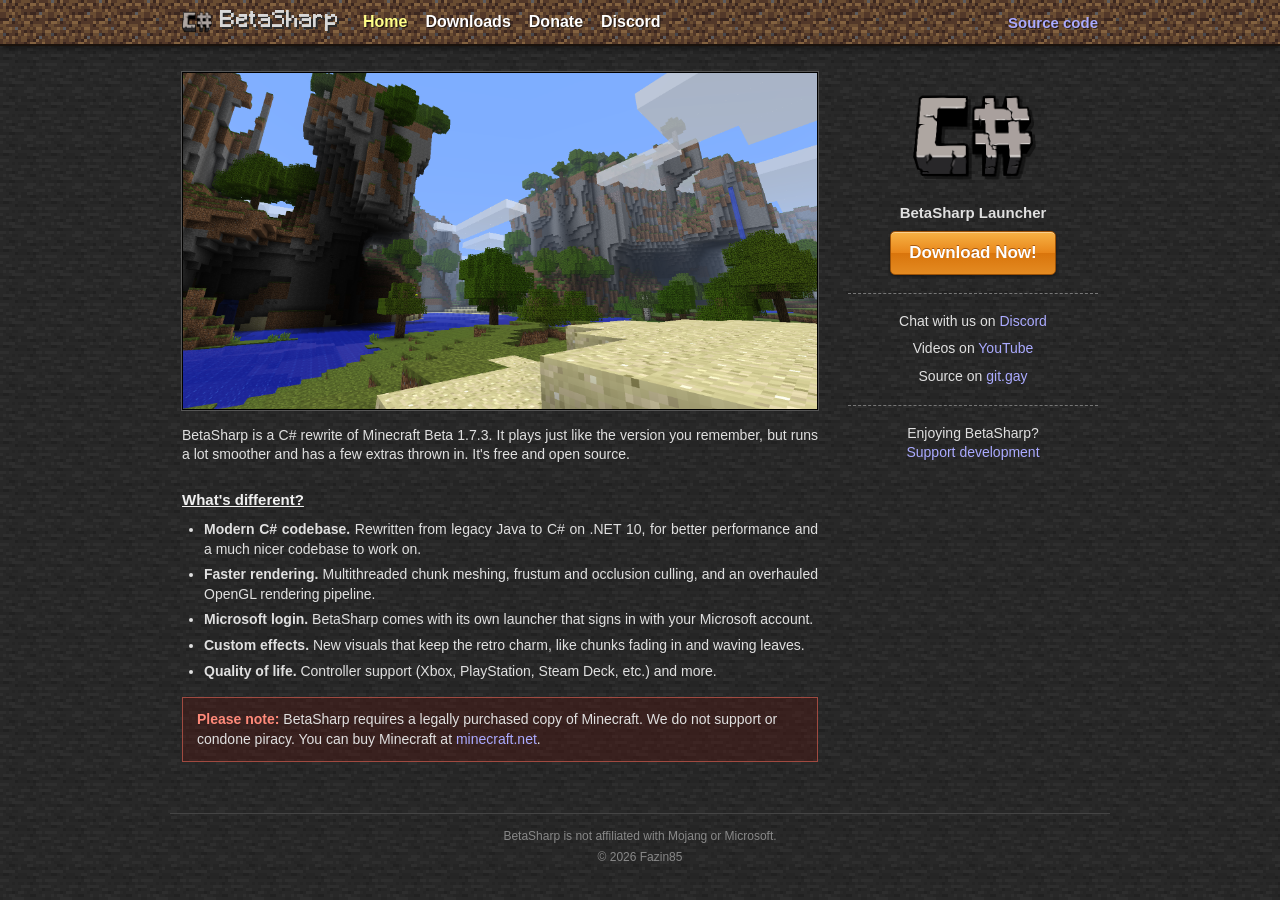
<file: docs/index.html>
<!DOCTYPE html>
<html lang="en">

<head>
    <meta charset="UTF-8">
    <meta name="viewport" content="width=device-width, initial-scale=1.0">
    <title>BetaSharp</title>
    <meta name="description" content="An enhanced version of Minecraft Beta 1.7.3, written in C#.">
    <link rel="stylesheet" href="style.css">
    <link rel="icon" type="image/png" href="assets/favicon.png">
</head>

<body>
    <header class="topbar">
        <div class="wrap">
            <a href="./" class="logo"><img src="assets/favicon.png" alt=""><span>BetaSharp</span></a>
            <nav class="nav">
                <a href="./" aria-current="page">Home</a>
                <a href="./downloads.html">Downloads</a>
                <a href="./donate.html">Donate</a>
                <a href="https://discord.gg/x9AGsjnWv4" target="_blank" rel="noopener">Discord</a>
            </nav>
            <a href="https://git.gay/betasharp-official/betasharp" class="topbar-right" target="_blank" rel="noopener">Source code</a>
        </div>
    </header>

    <div class="wrap page">
        <main class="content">
            <img src="assets/ss2.png" alt="BetaSharp in-game screenshot" class="screenshot">

            <p>BetaSharp is a C# rewrite of Minecraft Beta 1.7.3. It plays just like the version you remember, but
                runs a lot smoother and has a few extras thrown in. It's free and open source.</p>

            <h3>What's different?</h3>
            <ul>
                <li><b>Modern C# codebase.</b> Rewritten from legacy Java to C# on .NET 10, for better performance and
                    a much nicer codebase to work on.</li>
                <li><b>Faster rendering.</b> Multithreaded chunk meshing, frustum and occlusion culling, and an
                    overhauled OpenGL rendering pipeline.</li>
                <li><b>Microsoft login.</b> BetaSharp comes with its own launcher that signs in with your Microsoft
                    account.</li>
                <li><b>Custom effects.</b> New visuals that keep the retro charm, like chunks fading in and waving
                    leaves.</li>
                <li><b>Quality of life.</b> Controller support (Xbox, PlayStation, Steam Deck, etc.) and more.</li>
            </ul>

            <div class="box box-warning">
                <strong>Please note:</strong> BetaSharp requires a legally purchased copy of Minecraft. We do not
                support or condone piracy. You can buy Minecraft at
                <a href="https://www.minecraft.net" target="_blank" rel="noopener">minecraft.net</a>.
            </div>
        </main>

        <aside class="sidebar">
            <img src="assets/favicon.png" alt="" class="side-logo">
            <p class="side-title">BetaSharp Launcher</p>
            <a href="./downloads.html" class="btn">Download Now!</a>
            <hr>
            <p>Chat with us on <a href="https://discord.gg/x9AGsjnWv4" target="_blank" rel="noopener">Discord</a></p>
            <p>Videos on <a href="https://www.youtube.com/@BetaSharp-85" target="_blank" rel="noopener">YouTube</a></p>
            <p>Source on <a href="https://git.gay/betasharp-official/betasharp" target="_blank" rel="noopener">git.gay</a></p>
            <hr>
            <p>Enjoying BetaSharp?<br><a href="./donate.html">Support development</a></p>
        </aside>
    </div>

    <footer class="wrap footer">
        <p>BetaSharp is not affiliated with Mojang or Microsoft.</p>
        <p>&copy; 2026 Fazin85</p>
    </footer>
</body>

</html>
</file>
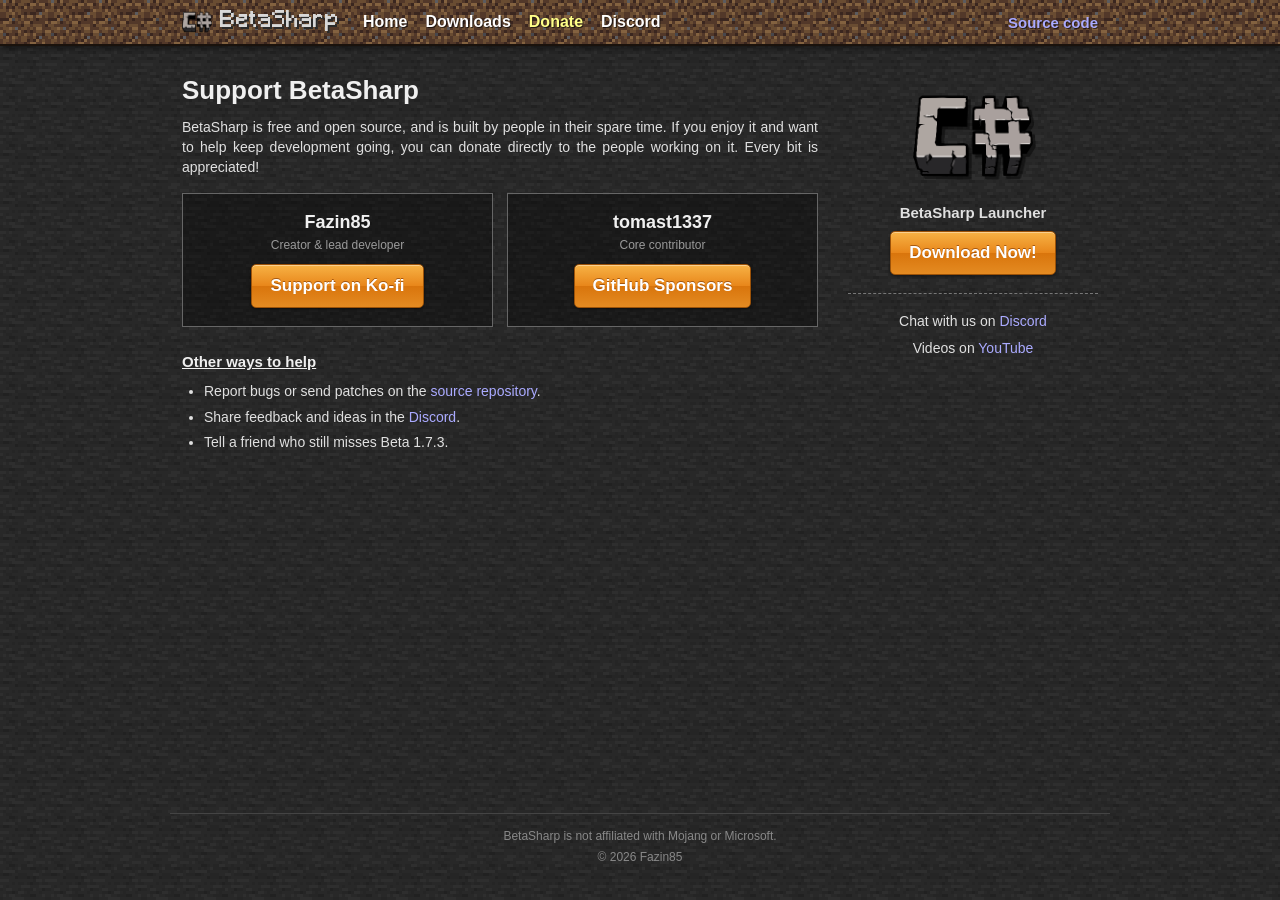
<file: docs/donate.html>
<!doctype html>
<html lang="en">

<head>
  <meta charset="UTF-8" />
  <meta name="viewport" content="width=device-width, initial-scale=1.0" />
  <title>Donate - BetaSharp</title>
  <meta name="description" content="Support BetaSharp development by donating to the people who build it." />
  <link rel="stylesheet" href="style.css" />
  <link rel="icon" type="image/png" href="assets/favicon.png" />
</head>

<body>
  <header class="topbar">
    <div class="wrap">
      <a href="./" class="logo"><img src="assets/favicon.png" alt=""><span>BetaSharp</span></a>
      <nav class="nav">
        <a href="./">Home</a>
        <a href="./downloads.html">Downloads</a>
        <a href="./donate.html" aria-current="page">Donate</a>
        <a href="https://discord.gg/x9AGsjnWv4" target="_blank" rel="noopener">Discord</a>
      </nav>
      <a href="https://git.gay/betasharp-official/betasharp" class="topbar-right" target="_blank" rel="noopener">Source code</a>
    </div>
  </header>

  <div class="wrap page">
    <main class="content">
      <h1>Support BetaSharp</h1>
      <p>BetaSharp is free and open source, and is built by people in their spare time. If you enjoy it and want
        to help keep development going, you can donate directly to the people working on it. Every bit is
        appreciated!</p>

      <div class="support-grid">
        <div class="box">
          <h2>Fazin85</h2>
          <p class="muted">Creator &amp; lead developer</p>
          <a href="https://ko-fi.com/fazin85" class="btn" target="_blank" rel="noopener">Support on Ko-fi</a>
        </div>
        <div class="box">
          <h2>tomast1337</h2>
          <p class="muted">Core contributor</p>
          <a href="https://github.com/sponsors/tomast1337" class="btn" target="_blank" rel="noopener">GitHub Sponsors</a>
        </div>
      </div>

      <h3>Other ways to help</h3>
      <ul>
        <li>Report bugs or send patches on the <a href="https://git.gay/betasharp-official/betasharp" target="_blank" rel="noopener">source repository</a>.</li>
        <li>Share feedback and ideas in the <a href="https://discord.gg/x9AGsjnWv4" target="_blank" rel="noopener">Discord</a>.</li>
        <li>Tell a friend who still misses Beta 1.7.3.</li>
      </ul>
    </main>

    <aside class="sidebar">
      <img src="assets/favicon.png" alt="" class="side-logo">
      <p class="side-title">BetaSharp Launcher</p>
      <a href="./downloads.html" class="btn">Download Now!</a>
      <hr>
      <p>Chat with us on <a href="https://discord.gg/x9AGsjnWv4" target="_blank" rel="noopener">Discord</a></p>
      <p>Videos on <a href="https://www.youtube.com/@BetaSharp-85" target="_blank" rel="noopener">YouTube</a></p>
    </aside>
  </div>

  <footer class="wrap footer">
    <p>BetaSharp is not affiliated with Mojang or Microsoft.</p>
    <p>&copy; 2026 Fazin85</p>
  </footer>
</body>

</html>
</file>
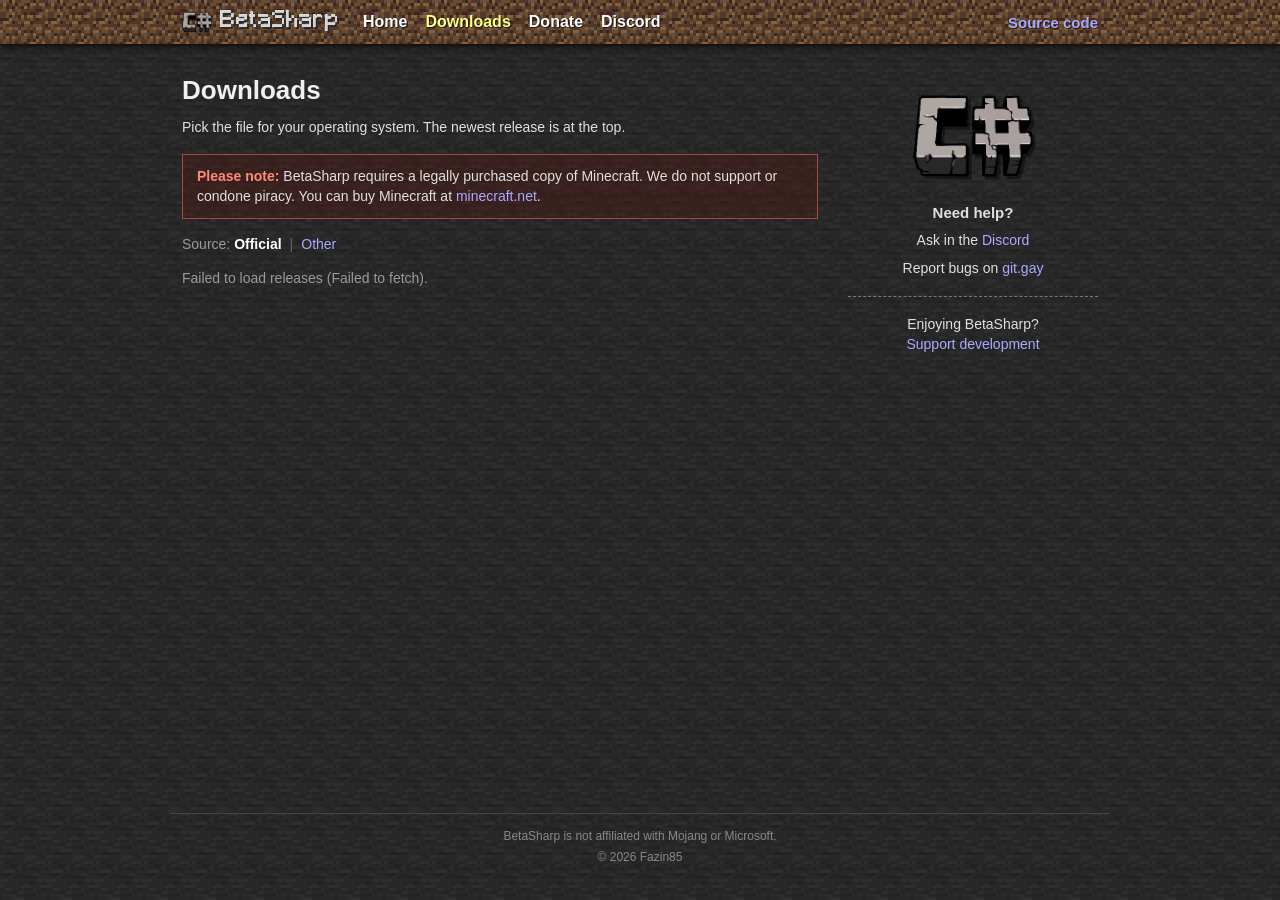
<file: docs/downloads.html>
<!doctype html>
<html lang="en">

<head>
  <meta charset="UTF-8" />
  <meta name="viewport" content="width=device-width, initial-scale=1.0" />
  <title>Downloads - BetaSharp</title>
  <meta name="description" content="Download the BetaSharp Launcher" />
  <link rel="stylesheet" href="style.css" />
  <link rel="icon" type="image/png" href="assets/favicon.png" />
  <script src="downloads.js" defer></script>
</head>

<body>
  <header class="topbar">
    <div class="wrap">
      <a href="./" class="logo"><img src="assets/favicon.png" alt=""><span>BetaSharp</span></a>
      <nav class="nav">
        <a href="./">Home</a>
        <a href="./downloads.html" aria-current="page">Downloads</a>
        <a href="./donate.html">Donate</a>
        <a href="https://discord.gg/x9AGsjnWv4" target="_blank" rel="noopener">Discord</a>
      </nav>
      <a href="https://git.gay/betasharp-official/betasharp" class="topbar-right" target="_blank" rel="noopener">Source code</a>
    </div>
  </header>

  <div class="wrap page">
    <main class="content">
      <h1>Downloads</h1>
      <p>Pick the file for your operating system. The newest release is at the top.</p>

      <div class="box box-warning">
        <strong>Please note:</strong> BetaSharp requires a legally purchased copy of Minecraft. We do not
        support or condone piracy. You can buy Minecraft at
        <a href="https://www.minecraft.net" target="_blank" rel="noopener">minecraft.net</a>.
      </div>

      <div id="source-switch" role="tablist" aria-label="Release source"></div>
      <div id="releases"></div>
    </main>

    <aside class="sidebar">
      <img src="assets/favicon.png" alt="" class="side-logo">
      <p class="side-title">Need help?</p>
      <p>Ask in the <a href="https://discord.gg/x9AGsjnWv4" target="_blank" rel="noopener">Discord</a></p>
      <p>Report bugs on <a href="https://git.gay/betasharp-official/betasharp" target="_blank" rel="noopener">git.gay</a></p>
      <hr>
      <p>Enjoying BetaSharp?<br><a href="./donate.html">Support development</a></p>
    </aside>
  </div>

  <footer class="wrap footer">
    <p>BetaSharp is not affiliated with Mojang or Microsoft.</p>
    <p>&copy; 2026 Fazin85</p>
  </footer>
</body>

</html>
</file>
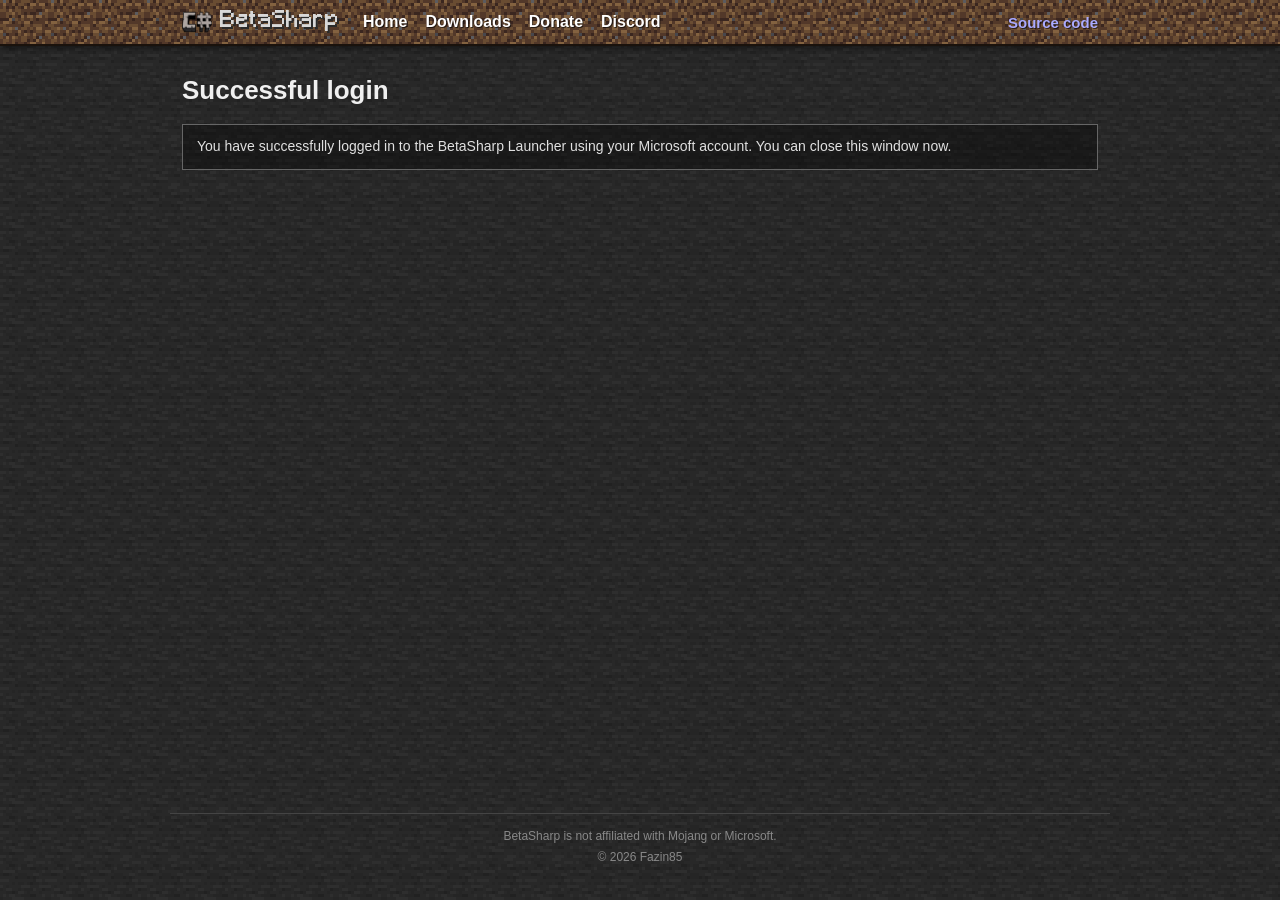
<file: docs/successful-login.html>
<!doctype html>
<html lang="en">

<head>
  <meta charset="UTF-8" />
  <meta name="viewport" content="width=device-width, initial-scale=1.0" />
  <title>Successful Login - BetaSharp</title>
  <meta name="description" content="Successfully logged in to BetaSharp Launcher using your Microsoft account." />
  <link rel="stylesheet" href="style.css" />
  <link rel="icon" type="image/png" href="assets/favicon.png" />
</head>

<body>
  <header class="topbar">
    <div class="wrap">
      <a href="./" class="logo"><img src="assets/favicon.png" alt=""><span>BetaSharp</span></a>
      <nav class="nav">
        <a href="./">Home</a>
        <a href="./downloads.html">Downloads</a>
        <a href="./donate.html">Donate</a>
        <a href="https://discord.gg/x9AGsjnWv4" target="_blank" rel="noopener">Discord</a>
      </nav>
      <a href="https://git.gay/betasharp-official/betasharp" class="topbar-right" target="_blank" rel="noopener">Source code</a>
    </div>
  </header>

  <div class="wrap page">
    <main class="content">
      <h1>Successful login</h1>
      <div class="box">
        You have successfully logged in to the BetaSharp Launcher using your Microsoft account.
        You can close this window now.
      </div>
    </main>
  </div>

  <footer class="wrap footer">
    <p>BetaSharp is not affiliated with Mojang or Microsoft.</p>
    <p>&copy; 2026 Fazin85</p>
  </footer>
</body>

</html>
</file>
<file: docs/style.css>
/* ------------------------------------------------------------------
   BetaSharp — plain, early-2010s indie-game website style.
   Narrow centered column, textured background, Arial, sidebar.
   ------------------------------------------------------------------ */

@font-face {
    font-family: 'Minecraft';
    src: url('assets/Minecraft.woff2') format('woff2');
    font-display: swap;
}

* {
    box-sizing: border-box;
}

html {
    background: #222 url('assets/bg-stone.png') repeat;
    background-size: 48px 48px;
    image-rendering: pixelated;
}

body {
    margin: 0;
    font-family: Arial, Helvetica, sans-serif;
    font-size: 14px;
    line-height: 1.4;
    color: #e0e0e0;
    min-height: 100vh;
    display: flex;
    flex-direction: column;
}

img {
    image-rendering: auto;
}

a {
    color: #aaaaff;
    text-decoration: none;
}

a:hover {
    text-decoration: underline;
}

.wrap {
    width: 100%;
    max-width: 940px;
    margin: 0 auto;
    padding: 0 12px;
}

/* ---------------- Header ---------------- */

.topbar {
    background: #4a3424 url('assets/bg-dirt.png') repeat;
    background-size: 48px 48px;
    border-bottom: 2px solid #1a120c;
    box-shadow: 0 2px 6px rgba(0, 0, 0, 0.5);
}

.topbar .wrap {
    display: flex;
    align-items: center;
    gap: 24px;
    height: 44px;
}

.logo {
    display: flex;
    align-items: center;
    gap: 8px;
    text-decoration: none !important;
}

.logo img {
    height: 30px;
    width: auto;
}

.logo span {
    font-family: 'Minecraft', Arial, sans-serif;
    font-size: 22px;
    color: #d8d8d8;
    text-shadow: 2px 2px 0 #2b2b2b;
    letter-spacing: 1px;
}

.nav {
    display: flex;
    gap: 18px;
}

.nav a {
    color: #fff;
    font-weight: bold;
    font-size: 16px;
    text-shadow: 1px 1px 0 rgba(0, 0, 0, 0.6);
}

.nav a[aria-current="page"] {
    color: #ffff88;
}

.topbar-right {
    margin-left: auto;
    font-weight: bold;
    font-size: 15px;
    text-shadow: 1px 1px 0 rgba(0, 0, 0, 0.6);
}

/* ---------------- Layout ---------------- */

.page {
    display: flex;
    gap: 30px;
    padding-top: 26px;
    padding-bottom: 30px;
    flex: 1;
}

.content {
    flex: 1;
    min-width: 0;
}

.sidebar {
    width: 250px;
    flex-shrink: 0;
    text-align: center;
}

/* ---------------- Typography ---------------- */

h1 {
    font-size: 26px;
    margin: 0 0 10px;
    color: #f0f0f0;
}

h2 {
    font-size: 20px;
    margin: 26px 0 10px;
    color: #f0f0f0;
}

h3 {
    font-size: 15px;
    margin: 24px 0 10px;
    text-decoration: underline;
    color: #f0f0f0;
}

p {
    margin: 0 0 12px;
}

.content p,
.content li {
    text-align: justify;
}

ul {
    margin: 0 0 12px;
    padding-left: 22px;
}

li {
    margin-bottom: 6px;
}

hr {
    border: 0;
    border-top: 1px dashed #777;
    margin: 18px 0;
}

.muted {
    color: #9a9a9a;
}

/* ---------------- Bits ---------------- */

.screenshot {
    display: block;
    width: 100%;
    height: auto;
    border: 1px solid #000;
    box-shadow: 0 0 0 1px #555;
    margin-bottom: 16px;
}

.box {
    border: 1px solid #666;
    background: rgba(0, 0, 0, 0.35);
    padding: 12px 14px;
    margin: 16px 0;
}

.box-warning {
    border-color: #a04a40;
    background: rgba(90, 20, 15, 0.35);
}

.box-warning strong {
    color: #ff8a7a;
}

/* Glossy orange 2010 button */
.btn {
    display: inline-block;
    padding: 9px 18px;
    font-family: Arial, Helvetica, sans-serif;
    font-size: 17px;
    font-weight: bold;
    color: #fff !important;
    text-decoration: none !important;
    text-shadow: 0 -1px 0 rgba(120, 50, 0, 0.6);
    background: linear-gradient(#f7b245, #e8861a 50%, #d9750c 51%, #e48b22);
    border: 1px solid #9c5208;
    border-radius: 5px;
    box-shadow: inset 0 1px 0 rgba(255, 255, 255, 0.4), 0 1px 3px rgba(0, 0, 0, 0.5);
    cursor: pointer;
}

.btn:hover {
    background: linear-gradient(#fbc160, #f0951f 50%, #e3800f 51%, #ee9a2e);
}

.btn:active {
    background: linear-gradient(#d9750c, #e8861a);
    box-shadow: inset 0 1px 3px rgba(0, 0, 0, 0.4);
}

.btn-small {
    padding: 5px 11px;
    font-size: 13px;
    border-radius: 4px;
}

/* ---------------- Sidebar ---------------- */

.side-logo {
    width: 120px;
    height: auto;
    margin: 4px auto 6px;
    display: block;
    filter: drop-shadow(3px 3px 0 rgba(0, 0, 0, 0.45));
}

.side-title {
    font-weight: bold;
    font-size: 15px;
    margin-bottom: 10px;
}

.sidebar p {
    margin: 0 0 8px;
}

/* ---------------- Downloads ---------------- */

#source-switch {
    margin: 0 0 14px;
}

#source-switch::before {
    content: "Source: ";
    color: #9a9a9a;
}

#source-switch button {
    font: inherit;
    background: none;
    border: 0;
    padding: 0;
    color: #aaaaff;
    cursor: pointer;
}

#source-switch button + button::before {
    content: "|";
    color: #666;
    margin: 0 8px;
    display: inline-block;
}

#source-switch button:hover {
    text-decoration: underline;
}

#source-switch button.active {
    color: #fff;
    font-weight: bold;
    text-decoration: none;
    cursor: default;
}

.release {
    position: relative;
    display: block;
    color: inherit;
    text-decoration: none !important;
    border: 1px solid #555;
    background: rgba(0, 0, 0, 0.3);
    padding: 12px 14px 14px;
    margin: 0 0 12px;
}

.release:first-child {
    border-color: #888;
}

.release h3 {
    display: inline-block;
    margin: 0 0 10px;
    font-size: 16px;
    cursor: pointer;
    text-decoration: none;
}

.release h3:hover {
    text-decoration: underline;
}

.release h3 p {
    font-size: 12px;
    font-weight: normal;
    color: #9a9a9a;
    margin: 2px 0 0;
    text-align: left;
}

.badge {
    display: inline-block;
    margin-left: 8px;
    padding: 1px 6px;
    font-size: 11px;
    font-weight: bold;
    vertical-align: 2px;
    color: #2a1c00;
    background: #f0c040;
    border-radius: 3px;
}

.assets {
    display: flex;
    flex-wrap: wrap;
    gap: 10px 14px;
}

.assets > p {
    color: #9a9a9a;
    margin: 0;
}

.assets div {
    display: inline-flex;
    flex-direction: column;
    align-items: center;
    gap: 3px;
}

.assets div a {
    display: inline-block;
    padding: 5px 11px;
    font-size: 13px;
    font-weight: bold;
    color: #fff;
    text-decoration: none;
    text-shadow: 0 -1px 0 rgba(120, 50, 0, 0.6);
    background: linear-gradient(#f7b245, #e8861a 50%, #d9750c 51%, #e48b22);
    border: 1px solid #9c5208;
    border-radius: 4px;
    box-shadow: inset 0 1px 0 rgba(255, 255, 255, 0.4);
}

.assets div a:hover {
    background: linear-gradient(#fbc160, #f0951f 50%, #e3800f 51%, #ee9a2e);
}

.assets div p {
    font-size: 11px;
    color: #9a9a9a;
    margin: 0;
}

.reactions {
    position: absolute;
    top: 12px;
    right: 14px;
    display: flex;
    gap: 10px;
    font-size: 12px;
    color: #9a9a9a;
}

.releases-status {
    color: #9a9a9a;
}

/* ---------------- Donate ---------------- */

.support-grid {
    display: grid;
    grid-template-columns: 1fr 1fr;
    gap: 14px;
    margin: 16px 0;
}

.support-grid .box {
    margin: 0;
    text-align: center;
    padding: 16px 14px 18px;
}

.support-grid h2 {
    margin: 0 0 2px;
    font-size: 18px;
}

.support-grid .muted {
    font-size: 12px;
    margin-bottom: 10px;
}

.support-grid p {
    text-align: center;
}

/* ---------------- Footer ---------------- */

.footer {
    padding-top: 14px;
    padding-bottom: 30px;
    border-top: 1px solid #444;
    font-size: 12px;
    color: #888;
    text-align: center;
    flex-shrink: 0;
}

.footer p {
    margin: 0 0 4px;
}

.footer a {
    color: #999;
}

/* ---------------- Small screens ---------------- */

@media (max-width: 760px) {
    .page {
        flex-direction: column-reverse;
        gap: 10px;
    }

    .sidebar {
        width: 100%;
    }

    .side-logo {
        display: none;
    }

    .topbar .wrap {
        height: auto;
        flex-wrap: wrap;
        gap: 6px 18px;
        padding-top: 8px;
        padding-bottom: 8px;
    }

    .topbar-right {
        display: none;
    }

    .support-grid {
        grid-template-columns: 1fr;
    }

    .content p,
    .content li {
        text-align: left;
    }
}
</file>
